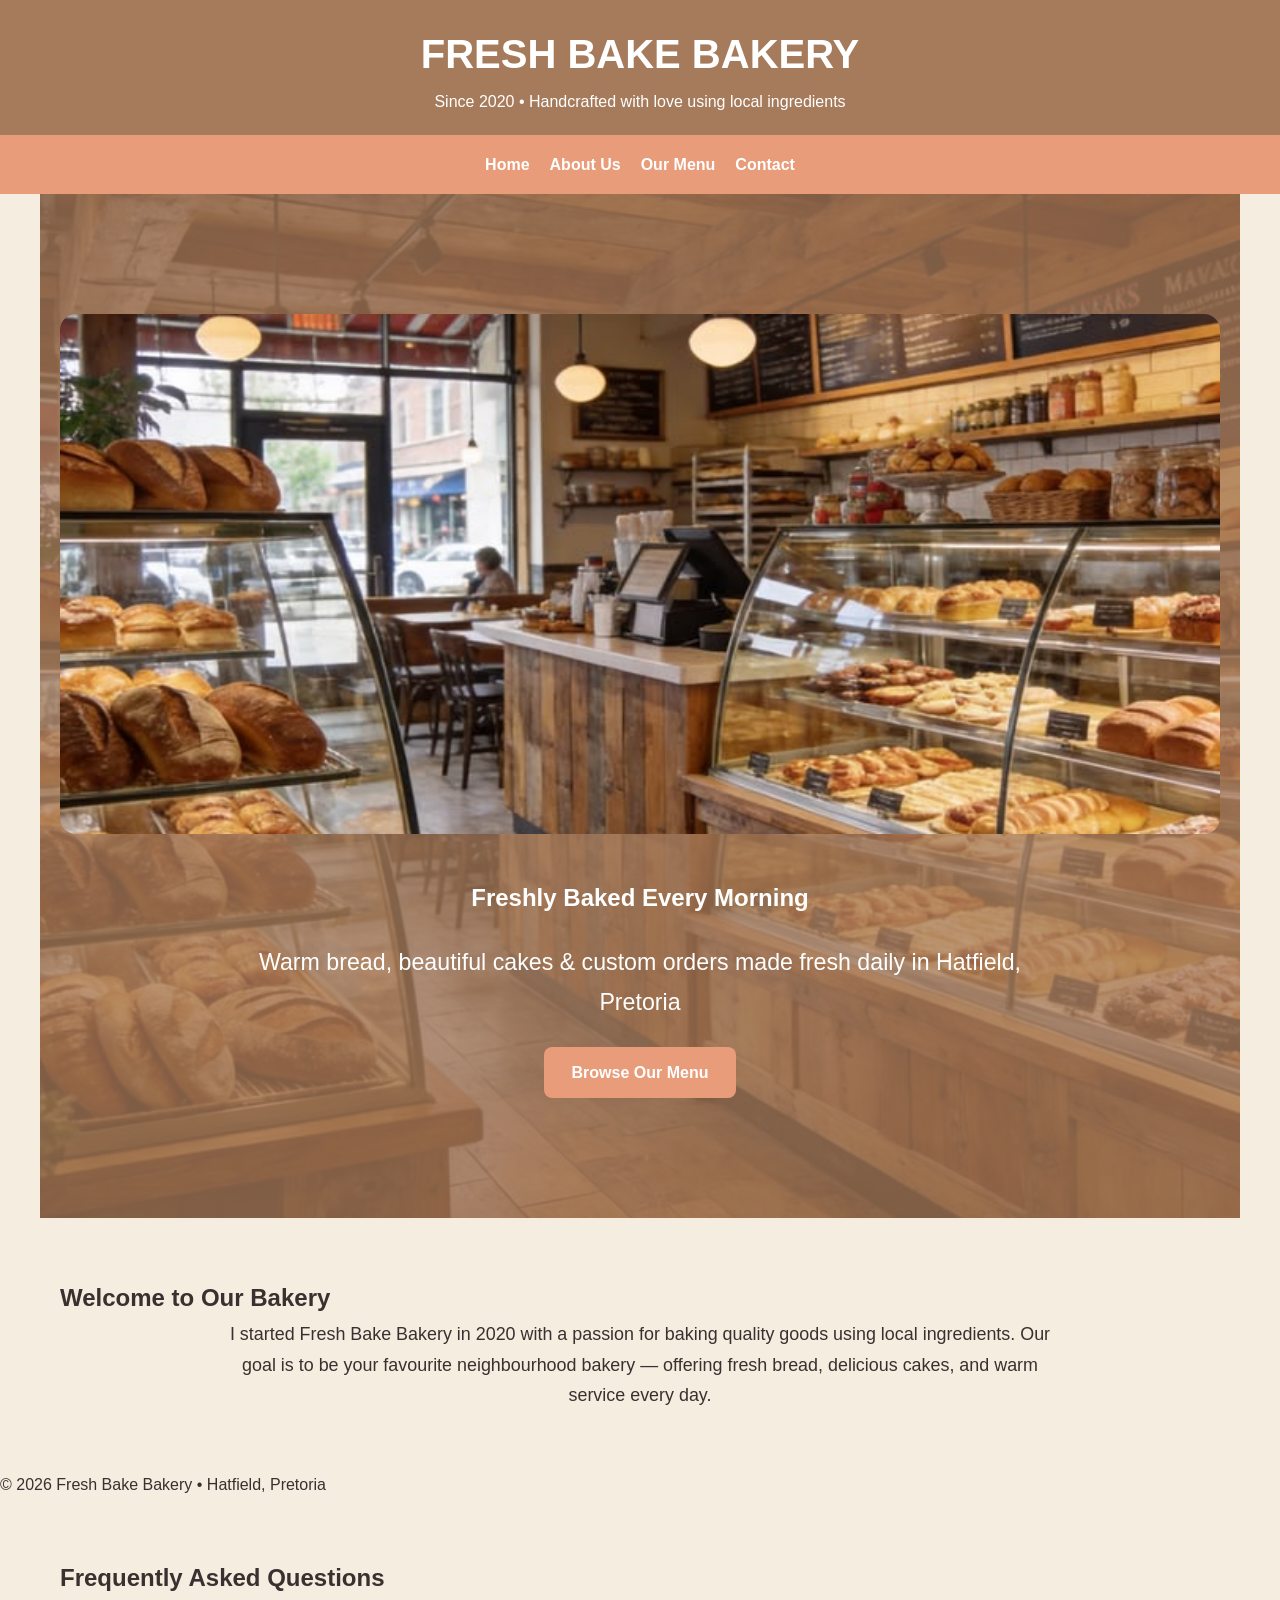
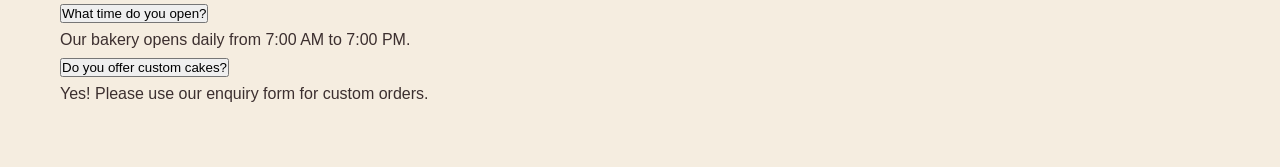
<file: index.html>
<!DOCTYPE html>
<html lang="en">
<head>
    <meta charset="UTF-8">
    <meta name="viewport" content="width=device-width, initial-scale=1.0">
    <title>Fresh Bake Bakery | Fresh Bread & Cakes</title>
    <link rel="stylesheet" href="style.css">
    <link rel="stylesheet" href="style.css">
</head>
<body>

    <header>
        <h1>FRESH BAKE BAKERY</h1>
        <p>Since 2020 • Handcrafted with love using local ingredients</p>
    </header>

    <nav>
        <ul>
            <li><a href="index.html">Home</a></li>
            <li><a href="about.html">About Us</a></li>
            <li><a href="menu.html">Our Menu</a></li>
            <li><a href="contact.html">Contact</a></li>
        </ul>
    </nav>

    <section class="hero">
        <img src="images/hero.jpg" alt="Freshly baked bread, cakes and pastries at Fresh Bake Bakery" 
             style="width:100%; max-height:520px; object-fit:cover; border-radius:16px; margin-bottom:35px;">
        <h1>Freshly Baked Every Morning</h1>
        <p style="font-size:1.45em; max-width:820px; margin:25px auto;">
            Warm bread, beautiful cakes & custom orders made fresh daily in Hatfield, Pretoria
        </p>
        <a href="menu.html" class="btn">Browse Our Menu</a>
    </section>

    <section>
        <h2>Welcome to Our Bakery</h2>
        <p style="max-width:850px; margin:0 auto; text-align:center; font-size:1.12em;">
            I started Fresh Bake Bakery in 2020 with a passion for baking quality goods using local ingredients. 
            Our goal is to be your favourite neighbourhood bakery — offering fresh bread, delicious cakes, and warm service every day.
        </p>
    </section>

    <footer>
        <p>&copy; 2026 Fresh Bake Bakery • Hatfield, Pretoria</p>
    </footer>

   <script src="script.js"></script>
   
   <section class="faq">
  <h2>Frequently Asked Questions</h2>
  <div class="accordion">
    <div class="accordion-item">
      <button class="accordion-header">What time do you open?</button>
      <div class="accordion-content">
        <p>Our bakery opens daily from 7:00 AM to 7:00 PM.</p>
      </div>
    </div>
    <div class="accordion-item">
      <button class="accordion-header">Do you offer custom cakes?</button>
      <div class="accordion-content">
        <p>Yes! Please use our enquiry form for custom orders.</p>
      </div>
    </div>
    <!-- Add 3-4 more relevant questions for Fresh Bakery -->
  </div>
</section>

</body>
</html>
</file>
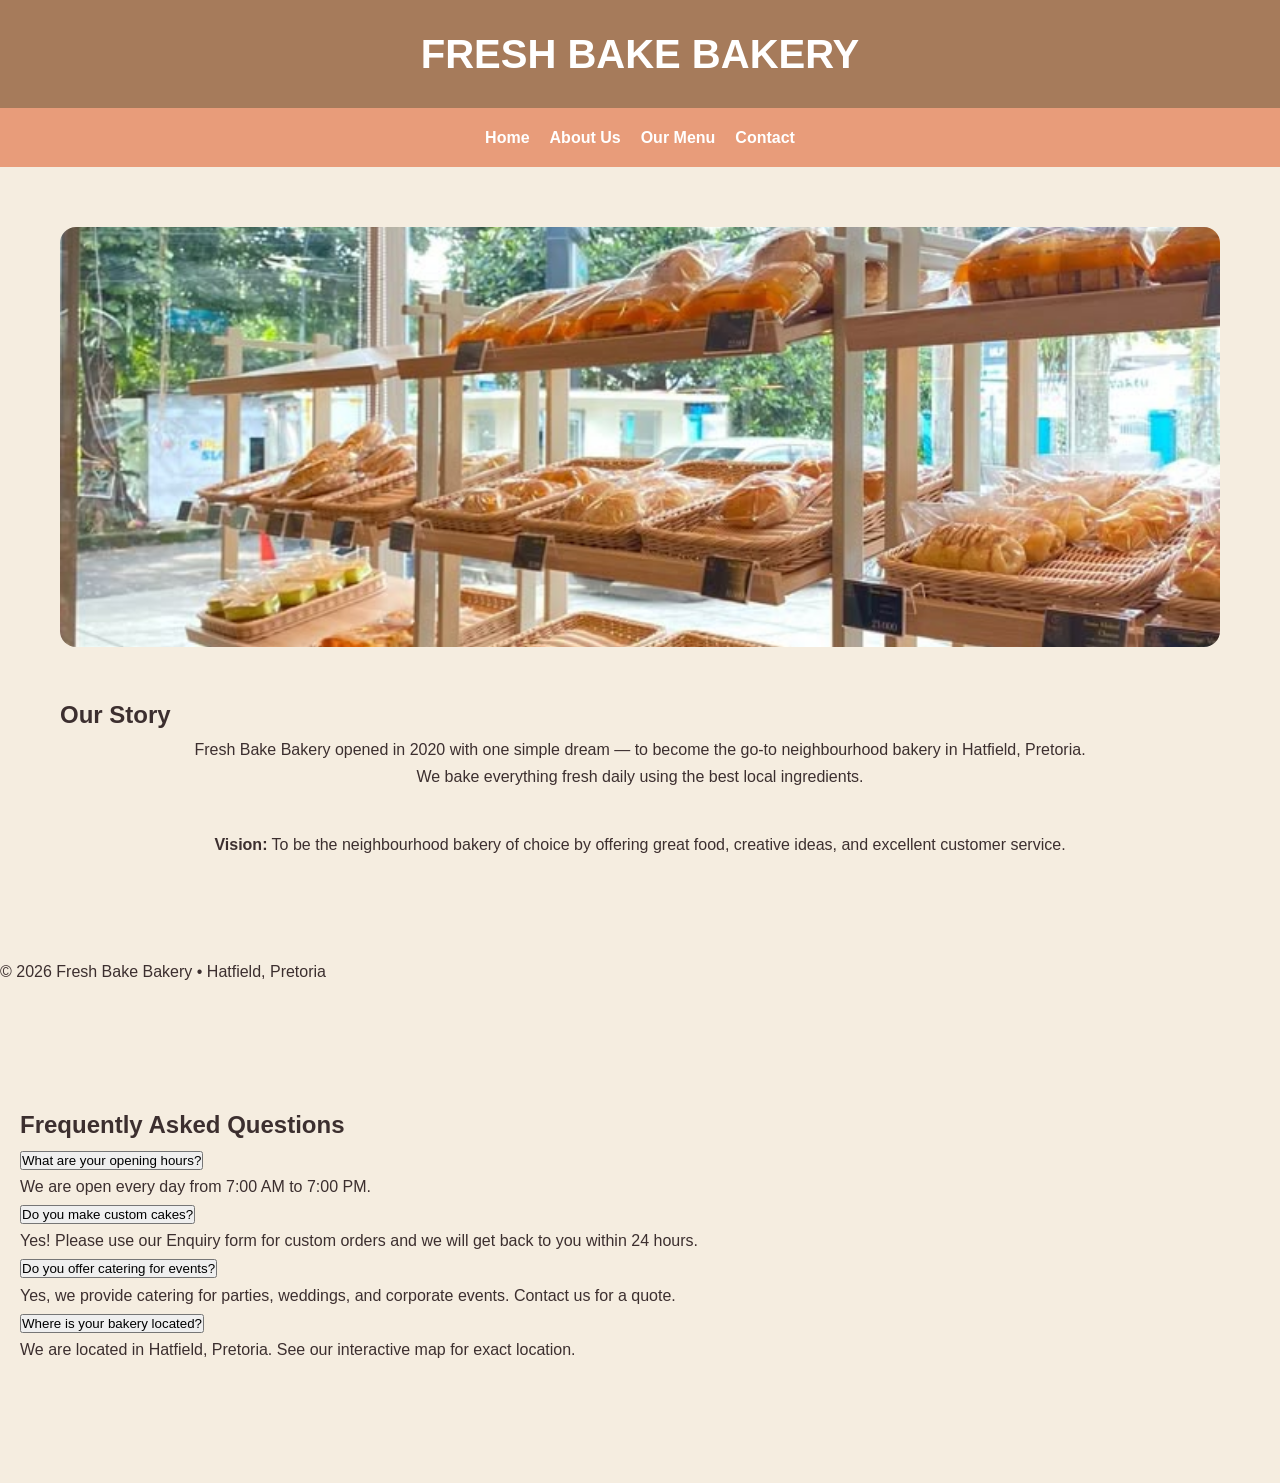
<file: about.html>
<!DOCTYPE html>
<html lang="en">
<head>
    <meta charset="UTF-8">
    <meta name="viewport" content="width=device-width, initial-scale=1.0">
    <title>About Us - Fresh Bake Bakery</title>
    <link rel="stylesheet" href="style.css">
    <link rel="stylesheet" href="style.css">
</head>
<body>

    <header>
        <h1>FRESH BAKE BAKERY</h1>
    </header>

    <nav>
        <ul>
            <li><a href="index.html">Home</a></li>
            <li><a href="about.html">About Us</a></li>
            <li><a href="menu.html">Our Menu</a></li>
            <li><a href="contact.html">Contact</a></li>
        </ul>
    </nav>

    <section>
        <img src="images/about-bakery.jpg" alt="Inside Fresh Bake Bakery showing fresh baked goods" 
             style="width:100%; max-height:420px; object-fit:cover; border-radius:16px; margin-bottom:40px;">
        <h2>Our Story</h2>
        <p style="max-width:900px; margin:0 auto; text-align:center;">
            Fresh Bake Bakery opened in 2020 with one simple dream — to become the go-to neighbourhood bakery in Hatfield, Pretoria.
            We bake everything fresh daily using the best local ingredients.
        </p>
        <p style="max-width:900px; margin:40px auto; text-align:center;">
            <strong>Vision:</strong> To be the neighbourhood bakery of choice by offering great food, creative ideas, and excellent customer service.
        </p>
    </section>

    <footer>
        <p>&copy; 2026 Fresh Bake Bakery • Hatfield, Pretoria</p>
    </footer>
<script src="script.js"></script>

<section class="faq-section" style="margin: 60px 0;">
    <h2>Frequently Asked Questions</h2>
    
    <div class="accordion">

        <div class="accordion-item">
            <button class="accordion-header">What are your opening hours?</button>
            <div class="accordion-content">
                <p>We are open every day from 7:00 AM to 7:00 PM.</p>
            </div>
        </div>

        <div class="accordion-item">
            <button class="accordion-header">Do you make custom cakes?</button>
            <div class="accordion-content">
                <p>Yes! Please use our Enquiry form for custom orders and we will get back to you within 24 hours.</p>
            </div>
        </div>

        <div class="accordion-item">
            <button class="accordion-header">Do you offer catering for events?</button>
            <div class="accordion-content">
                <p>Yes, we provide catering for parties, weddings, and corporate events. Contact us for a quote.</p>
            </div>
        </div>

        <div class="accordion-item">
            <button class="accordion-header">Where is your bakery located?</button>
            <div class="accordion-content">
                <p>We are located in Hatfield, Pretoria. See our interactive map for exact location.</p>
            </div>
        </div>

    </div>
</section>

</body>
</html>
</file>
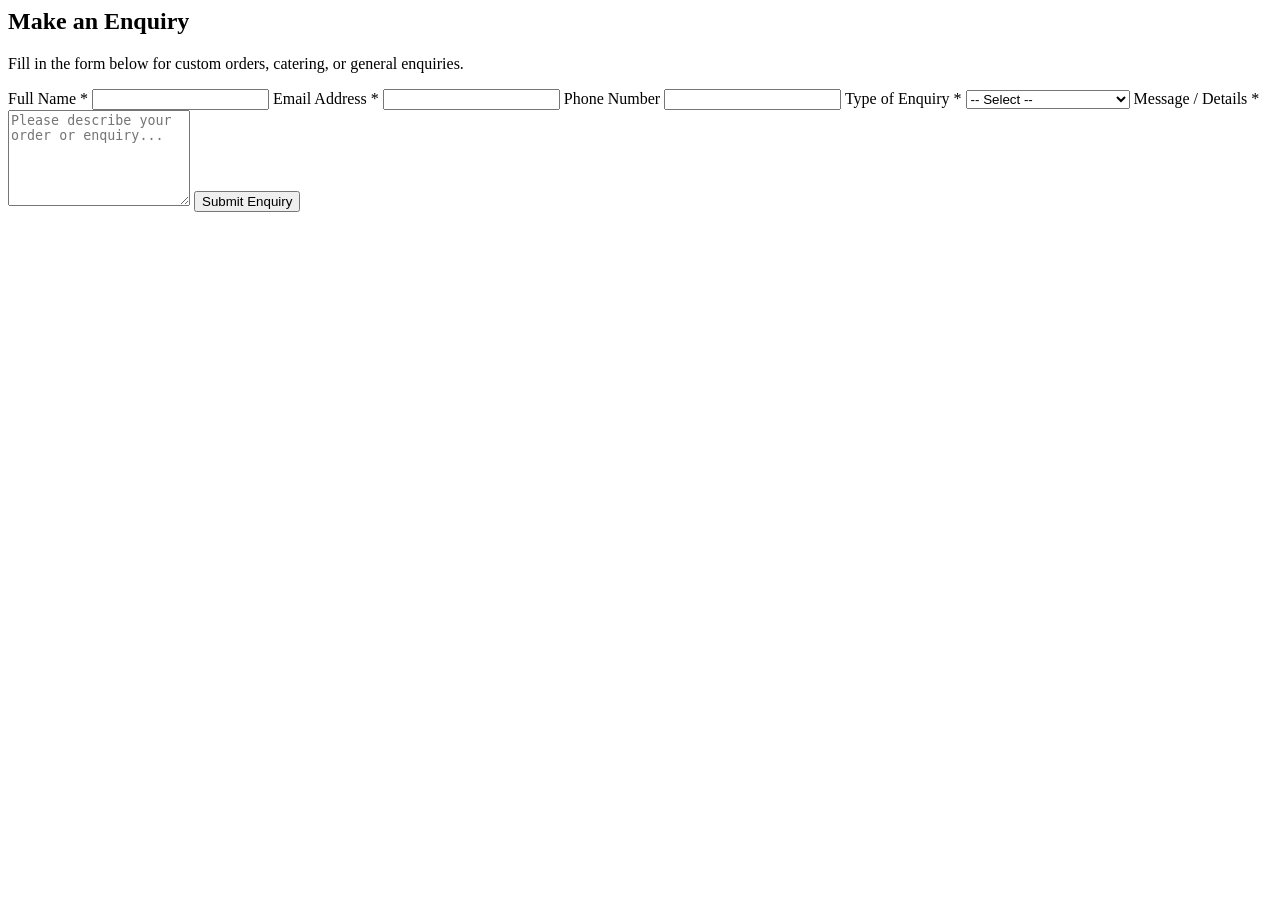
<file: enquiry.html>
<!-- enquiry.html -->
<section class="enquiry-section">
  <h2>Make an Enquiry</h2>
  <p>Fill in the form below for custom orders, catering, or general enquiries.</p>

  <form id="enquiryForm" action="#" method="post" novalidate>
    
    <label for="name">Full Name *</label>
    <input type="text" id="name" name="name" required>

    <label for="email">Email Address *</label>
    <input type="email" id="email" name="email" required>

    <label for="phone">Phone Number</label>
    <input type="tel" id="phone" name="phone" pattern="[0-9]{10}">

    <label for="service">Type of Enquiry *</label>
    <select id="service" name="service" required>
      <option value="">-- Select --</option>
      <option value="custom-cake">Custom Cake</option>
      <option value="catering">Catering / Bulk Orders</option>
      <option value="volunteer">Volunteer / Sponsorship</option>
      <option value="general">General Enquiry</option>
    </select>

    <label for="message">Message / Details *</label>
    <textarea id="message" name="message" rows="6" required placeholder="Please describe your order or enquiry..."></textarea>

    <button type="submit" class="btn">Submit Enquiry</button>
  </form>
</section>
<body> <!-- Success Modal -->
<div id="successModal" class="modal" style="display: none;">
  <div class="modal-content" style="background: white; padding: 30px; border-radius: 10px; max-width: 400px; margin: 100px auto; text-align: center;">
    <h2>✅ Thank You!</h2>
    <p>Your enquiry has been received. We will contact you within 24 hours.</p>
    <button onclick="closeModal()" class="btn">Close</button>
  </div>
</div>

</body>
</file>
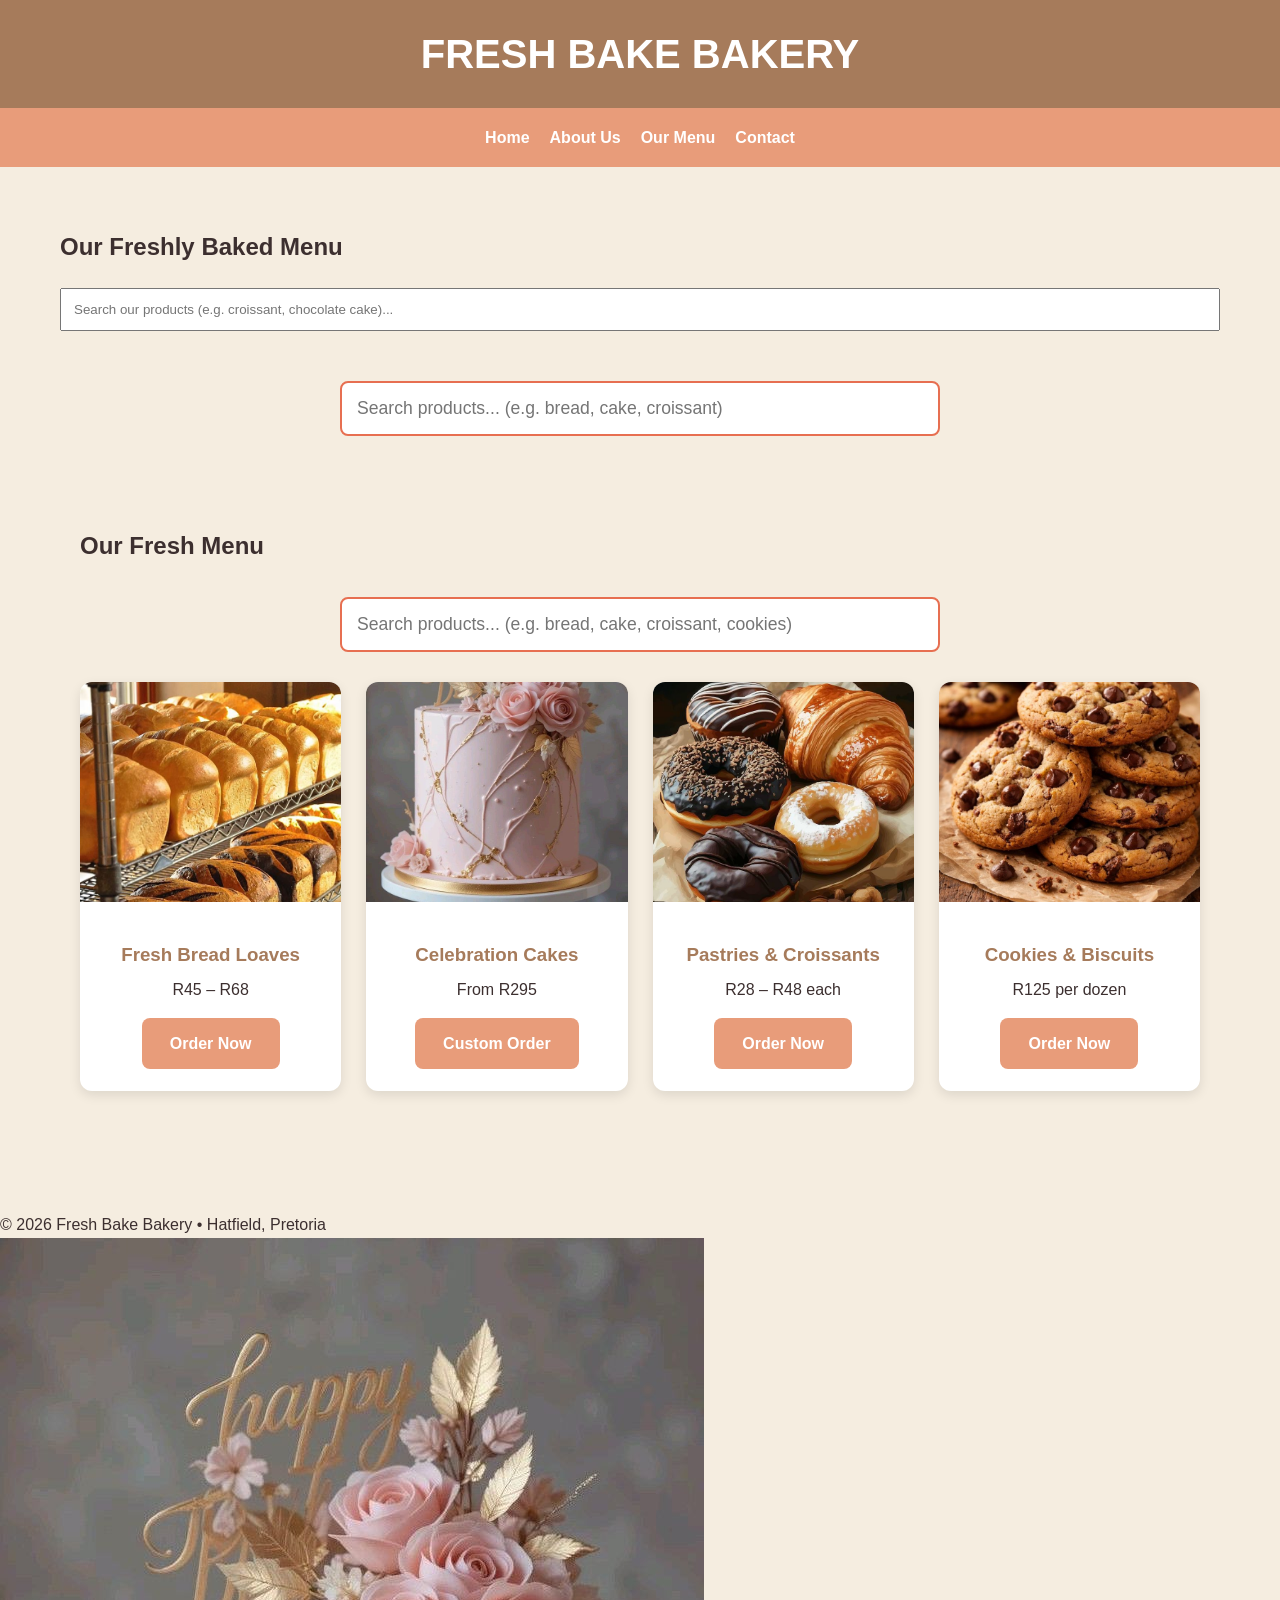
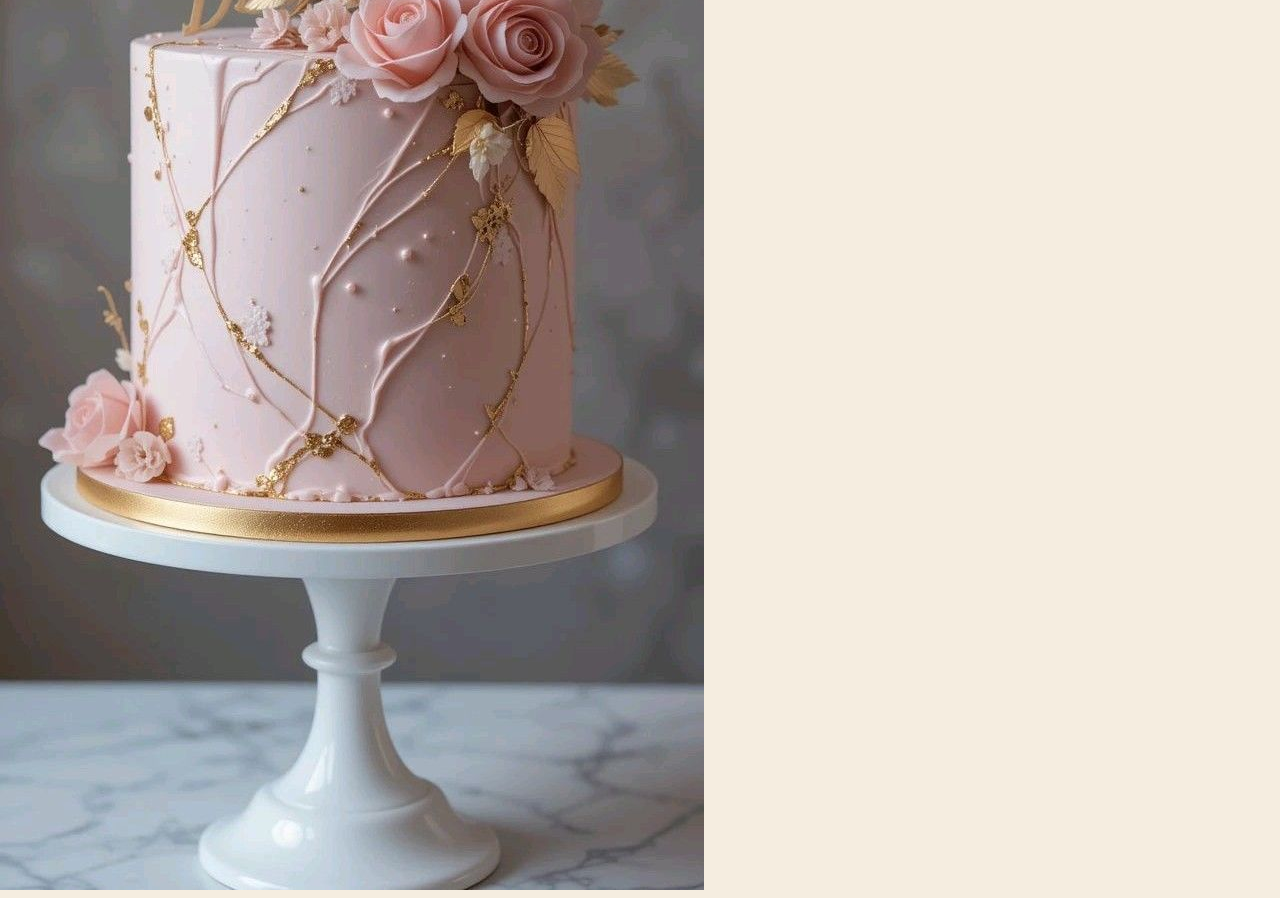
<file: menu.html>
<!DOCTYPE html>
<html lang="en">
<head>
    <meta charset="UTF-8">
    <meta name="viewport" content="width=device-width, initial-scale=1.0">
    <title>Our Menu - Fresh Bake Bakery</title>
    <link rel="stylesheet" href="style.css">
    <link rel="stylesheet" href="style.css">
</head>
<body>

    <header>
        <h1>FRESH BAKE BAKERY</h1>
    </header>

    <nav>
        <ul>
            <li><a href="index.html">Home</a></li>
            <li><a href="about.html">About Us</a></li>
            <li><a href="menu.html">Our Menu</a></li>
            <li><a href="contact.html">Contact</a></li>
        </ul>
    </nav>

    <section>
        <h2>Our Freshly Baked Menu</h2>


    <input type="text" id="productSearch" placeholder="Search our products (e.g. croissant, chocolate cake)..." style="width:100%; padding:12px; margin:20px 0;">
       
     <div class="search-container" style="margin: 30px 0; text-align: center;">
    <input 
        type="text" 
        id="productSearch" 
        placeholder="Search products... (e.g. bread, cake, croissant)" 
        style="width: 100%; max-width: 600px; padding: 15px; font-size: 1.1rem; border: 2px solid #e76f51; border-radius: 8px;">
</div>
    
<section class="menu-section">
    <h2>Our Fresh Menu</h2>
    
    <!-- Search Bar -->
    <div class="search-container" style="margin: 30px 0; text-align: center;">
        <input 
            type="text" 
            id="productSearch" 
            placeholder="Search products... (e.g. bread, cake, croissant, cookies)" 
            style="width: 100%; max-width: 600px; padding: 15px; font-size: 1.1rem; border: 2px solid #e76f51; border-radius: 8px;">
    </div>

    <div class="product-grid">

        <div class="product-card">
            <img src="images/bread.jpg" alt="Freshly baked bread loaves">
            <div style="padding:22px;">
                <h3>Fresh Bread Loaves</h3>
                <p>R45 – R68</p>
                <a href="contact.html" class="btn">Order Now</a>
            </div>
        </div>

        <div class="product-card">
            <img src="images/cakes.jpg" alt="Custom celebration cakes">
            <div style="padding:22px;">
                <h3>Celebration Cakes</h3>
                <p>From R295</p>
                <a href="contact.html" class="btn">Custom Order</a>
            </div>
        </div>

        <div class="product-card">
            <img src="images/pastries.jpg" alt="Assorted fresh pastries">
            <div style="padding:22px;">
                <h3>Pastries & Croissants</h3>
                <p>R28 – R48 each</p>
                <a href="contact.html" class="btn">Order Now</a>
            </div>
        </div>

        <div class="product-card">
            <img src="images/cookies.jpg" alt="Freshly baked cookies">
            <div style="padding:22px;">
                <h3>Cookies & Biscuits</h3>
                <p>R125 per dozen</p>
                <a href="contact.html" class="btn">Order Now</a>
            </div>
        </div>

    </div>
</section>

    
    </section>

    <footer>
        <p>&copy; 2026 Fresh Bake Bakery • Hatfield, Pretoria</p>
    </footer>

    <script src="script.js"></script>


<img src="images/cakes.jpg" alt="Celebration Cakes" onclick="openLightbox(this)">





</body>
</html>
</file>
<file: style.css>
/* style.css - Fresh Bake Bakery - Hover Fixed */

* {
    margin: 0;
    padding: 0;
    box-sizing: border-box;
}

body {
    font-family: Arial, Helvetica, sans-serif;
    font-size: 16px;
    line-height: 1.7;
    color: #3C2F2F;
    background-color: #F5EDE0;
}

/* Header & Navigation */
header {
    background-color: #A67B5B;
    color: white;
    padding: 20px;
    text-align: center;
}

header h1 {
    font-size: 2.5em;
}

nav {
    background-color: #E89C7A;
    padding: 16px;
}

nav ul {
    list-style: none;
    display: flex;
    justify-content: center;
    flex-wrap: wrap;
    gap: 20px;
}

nav ul li a {
    color: white;
    text-decoration: none;
    font-weight: bold;
}

nav ul li a:hover {
    color: #3C2F2F;
}

/* Hero */
.hero {
    background: linear-gradient(rgba(166,123,91,0.75), rgba(166,123,91,0.75)), 
                url('images/hero.jpg');
    background-size: cover;
    background-position: center;
    color: white;
    text-align: center;
    padding: 120px 20px;
}

/* General Sections */
section {
    padding: 60px 20px;
    max-width: 1200px;
    margin: 0 auto;
}

/* MENU PAGE - Product Cards */
.product-grid {
    display: grid;
    grid-template-columns: repeat(auto-fit, minmax(260px, 1fr));
    gap: 25px;
}

.product-card {
    background: white;
    border-radius: 12px;
    overflow: hidden;
    box-shadow: 0 4px 12px rgba(0,0,0,0.1);
    text-align: center;
    transition: all 0.3s ease;     /* This enables smooth hover */
}

.product-card:hover {
    transform: translateY(-10px);   /* Lift up effect */
    box-shadow: 0 15px 30px rgba(0,0,0,0.15);
}

.product-card img {
    width: 100%;
    height: 220px;
    object-fit: cover;
    display: block;
}

.product-card h3 {
    color: #A67B5B;
    margin: 15px 10px 5px;
}

.product-card p {
    margin: 5px 10px 15px;
}

/* Buttons */
.btn {
    background-color: #E89C7A;
    color: white;
    padding: 12px 28px;
    border-radius: 8px;
    text-decoration: none;
    font-weight: bold;
    display: inline-block;
}

.btn:hover {
    background-color: #D67F5F;
}

/* Responsive */
@media (max-width: 768px) {
    nav ul {
        flex-direction: column;
        gap: 12px;
    }
}

@media (max-width: 480px) {
    .product-grid {
        grid-template-columns: 1fr;
    }
    .product-card img {
        height: 180px;
    }

    
#map {
    height: 400px;
    width: 100%;
    max-width: 900px;
    margin: 20px auto;
    border-radius: 12px;
    box-shadow: 0 4px 12px rgba(0,0,0,0.1);
}

.accordion-header {
  background-color: #e76f51;
  color: white;
  padding: 15px;
  width: 100%;
  text-align: left;
  border: none;
  outline: none;
  cursor: pointer;
  font-size: 1.1rem;
  margin: 5px 0;
}

.accordion-content {
  padding: 15px;
  display: none;
  background-color: #f8f1e3;
}

.accordion-item.active .accordion-content {
  display: block;
}

@keyframes fadeInUp {
  from { opacity: 0; transform: translateY(30px); }
  to { opacity: 1; transform: translateY(0); }
}

.product-card, .faq, section {
  animation: fadeInUp 0.8s ease forwards;
}

.accordion-header {
    background-color: #e76f51;
    color: white;
    padding: 15px;
    width: 100%;
    text-align: left;
    border: none;
    cursor: pointer;
    font-size: 1.1rem;
    margin: 8px 0;
    border-radius: 6px;
}

.accordion-content {
    padding: 15px 20px;
    display: none;
    background-color: #f8f1e3;
    border-radius: 0 0 6px 6px;
}

.accordion-item.active .accordion-content {
    display: block;
}

.modal {
  position: fixed;
  top: 0; left: 0;
  width: 100%; height: 100%;
  background: rgba(0,0,0,0.6);
  z-index: 1000;
}
</file>
